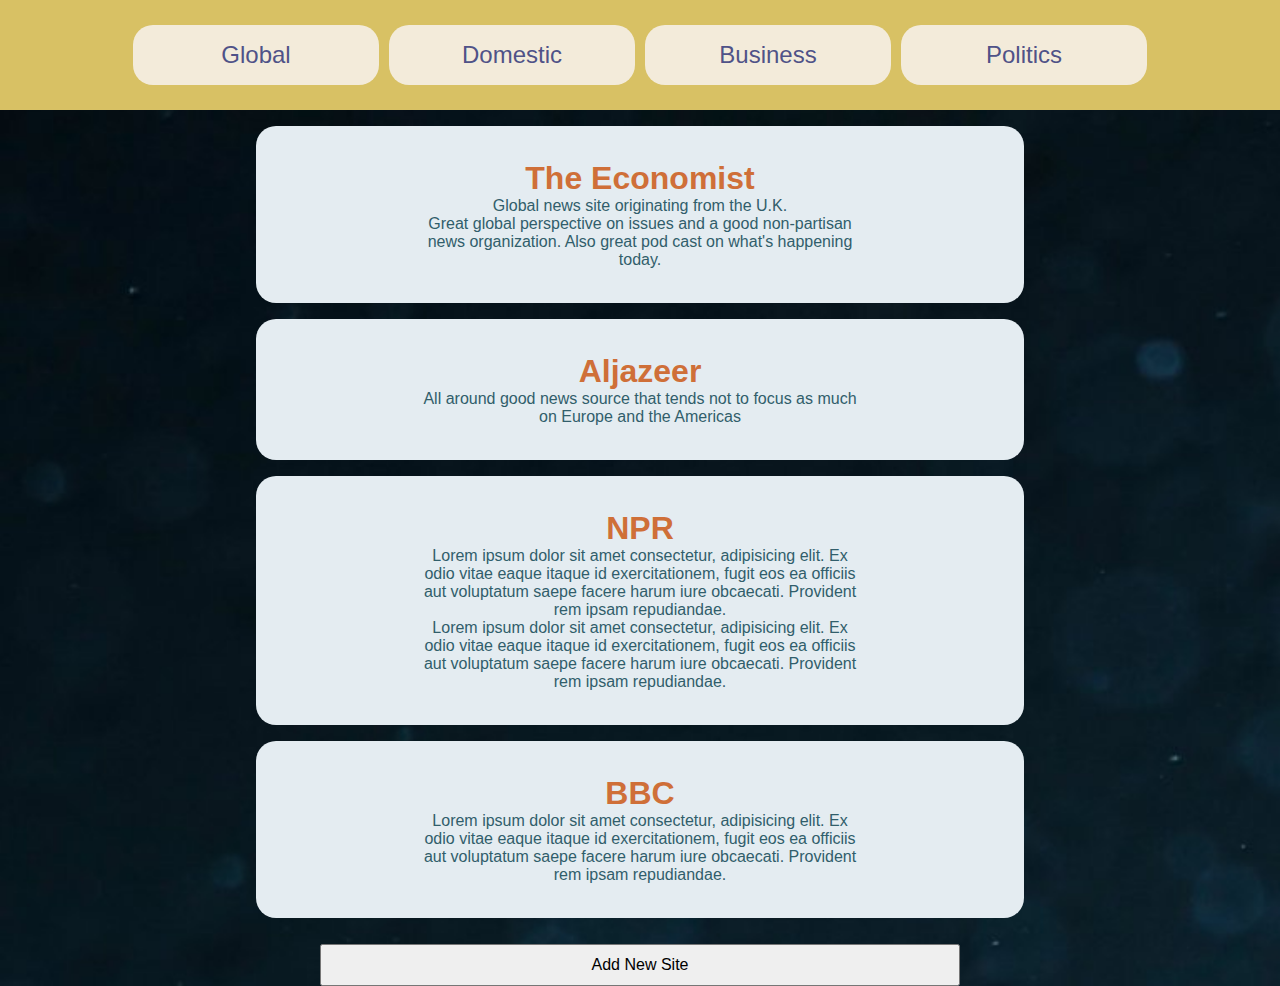
<file: index.html>
<!DOCTYPE html>
           <html lang="en">
               <head>
               <meta charset="UTF-8">
               <meta name="viewport" content="width=device-width, initial-scale=1.0">
               <title>NewsMania</title>
               <link rel="stylesheet" href="style/style.css">
               </head>

               <body>
                <div class="container">
                        <div class="nav">
                            <ul class="nav-list">
                                <div class="nav-item">
                                    <li>
                                    <a href="#" id='global' class="nav-text" onclick="moveHidden(this.id)">Global</a>
                                    </li>
                                </div>
                                <div class="nav-item">
                                    <li>
                                        <a href="#" id='domestic' class="nav-text" onclick="moveHidden(this.id)">Domestic</a>
                                    </li>
                                </div>
                                <div class="nav-item">
                                    <li>
                                        <a href="#" id='business' class="nav-text" onclick="moveHidden(this.id)">Business</a>
                                    </li>
                                </div>
                                <div class="nav-item">
                                    <li>
                                        <a href="#" id='politics' class="nav-text" onclick="moveHidden(this.id)">Politics</a>
                                    </li>
                                </div>
                             </ul>
                        </div>

                        <div class="global content">
                                <div class="article-link"><a href="https://www.economist.com/" class='news-event' target="_blank">
                                        <article class="article">
                                            <h1>The Economist</h1>
                                            <p>Global news site originating from the U.K.</p>

                                            <p>Great global perspective on issues and a good non-partisan news organization.  Also great pod cast on what's happening today.</p>
                                        </article>
                                    </a>
                                </div>
                                <div class="article-link">
                                    <a href="https://www.aljazeera.com/" class='news-event' target="_blank"><article class="article">
                                        <h1>Aljazeer</h1>
                                        <p>All around good news source that tends not to focus as much on Europe and the Americas</p>
                                        </article>
                                    </a>
                                </div>
                            <div class="article-link">
                                <a href="https://www.npr.org/sections/news/" class='news-event' target="_blank">
                                    <article class="article">
                                        <h1>NPR</h1>
                                        <p>Lorem ipsum dolor sit amet consectetur, adipisicing elit. 
                                            Ex odio vitae eaque itaque id exercitationem, fugit eos ea officiis aut 
                                            voluptatum saepe facere harum iure obcaecati. Provident rem ipsam repudiandae.</p>

                                            <p>Lorem ipsum dolor sit amet consectetur, adipisicing elit. 
                                                Ex odio vitae eaque itaque id exercitationem, fugit eos ea officiis aut 
                                                voluptatum saepe facere harum iure obcaecati. Provident rem ipsam repudiandae.</p>
                                    </article>
                                </a>
                            </div>

                            <div class="article-link">
                                <a href="https://www.bbc.com/news" class='news-event' target="_blank">
                                    <article class="article">
                                        <h1>BBC</h1>
                                        <p>Lorem ipsum dolor sit amet consectetur, adipisicing elit. 
                                            Ex odio vitae eaque itaque id exercitationem, fugit eos ea officiis aut 
                                            voluptatum saepe facere harum iure obcaecati. Provident rem ipsam repudiandae.</p>    
                                    </article>
                                </a>
                            </div>
                        </div>
                    </div>


                    <div class="hidden content domestic">
                        <div class="article-link">
                            <a href="https://www.cnn.com/" class='news-event' target="_blank">
                                <article class="article">
                                    <h1>CNN</h1>
                                    <p>Lorem ipsum dolor sit amet consectetur, adipisicing elit. 
                                        Ex odio vitae eaque itaque id exercitationem, fugit eos ea officiis aut 
                                        voluptatum saepe facere harum iure obcaecati. Provident rem ipsam repudiandae.</p>    
                                </article>
                            </a>
                        </div>
                        <div class="article-link">
                            <a href="https://www.foxnews.com/" class='news-event' target="_blank">
                                <article class="article">
                                    <h1>FOX</h1>
                                    <p>Lorem ipsum dolor sit amet consectetur, adipisicing elit. 
                                        Ex odio vitae eaque itaque id exercitationem, fugit eos ea officiis aut 
                                        voluptatum saepe facere harum iure obcaecati. Provident rem ipsam repudiandae.</p>    
                                </article>
                            </a>
                        </div>
                    </div>

                    <div class="hidden content business">
                        <div class="article-link">
                            <a href="https://www.wsj.com/news/business?gclid=Cj0KCQiAhs79BRD0ARIsAC6XpaU6ywPYszIofHykLqyz0wBY_rdewkitsqppUeDjLMVHotFu86LLH74aAu1zEALw_wcB&mod=djmc_DGBus&gclsrc=aw.ds&ef_id=X7R0mwAAAZGUCDi@:20201118011051:s" class='news-event' target="_blank">
                                <article class="article">
                                    <h1>Wall Street Journal</h1>
                                    <p>Lorem ipsum dolor sit amet consectetur, adipisicing elit. 
                                        Ex odio vitae eaque itaque id exercitationem, fugit eos ea officiis aut 
                                        voluptatum saepe facere harum iure obcaecati. Provident rem ipsam repudiandae.</p>    
                                </article>
                            </a>
                        </div>
                        <div class="article-link">
                            <a href="https://www.barrons.com/?mod=BOL_LOGO" class='news-event' target="_blank">
                                <article class="article">
                                    <h1>Barrons</h1>
                                    <p>Lorem ipsum dolor sit amet consectetur, adipisicing elit. 
                                        Ex odio vitae eaque itaque id exercitationem, fugit eos ea officiis aut 
                                        voluptatum saepe facere harum iure obcaecati. Provident rem ipsam repudiandae.</p>    
                                </article>
                            </a>
                        </div>
                    </div>

                    <div class="hidden content politics ">
                        <div class="article-link">
                            <a href="https://www.reuters.com/politics" class='news-event' target="_blank">
                                <article class="article">
                                    <h1>Reuters</h1>
                                    <p>Lorem ipsum dolor sit amet consectetur, adipisicing elit. 
                                        Ex odio vitae eaque itaque id exercitationem, fugit eos ea officiis aut 
                                        voluptatum saepe facere harum iure obcaecati. Provident rem ipsam repudiandae.</p>    
                                </article>
                            </a>
                        </div>
                        <div class="article-link">
                            <a href="https://www.politico.com/politics" class='news-event' target="_blank">
                                <article class="article">
                                    <h1>Politico</h1>
                                    <p>Lorem ipsum dolor sit amet consectetur, adipisicing elit. 
                                        Ex odio vitae eaque itaque id exercitationem, fugit eos ea officiis aut 
                                        voluptatum saepe facere harum iure obcaecati. Provident rem ipsam repudiandae.</p>    
                                </article>
                            </a>
                        </div>
                    </div>
                    <div class="add-new">
                        <a href="add-source.html"  target="_blank" class="bottom-btn"><button class="btn">Add New Site</button></a>
                    </div>
                </div>
               <script src= "js/main.js"></script>
               </body>
       </html>
</file>
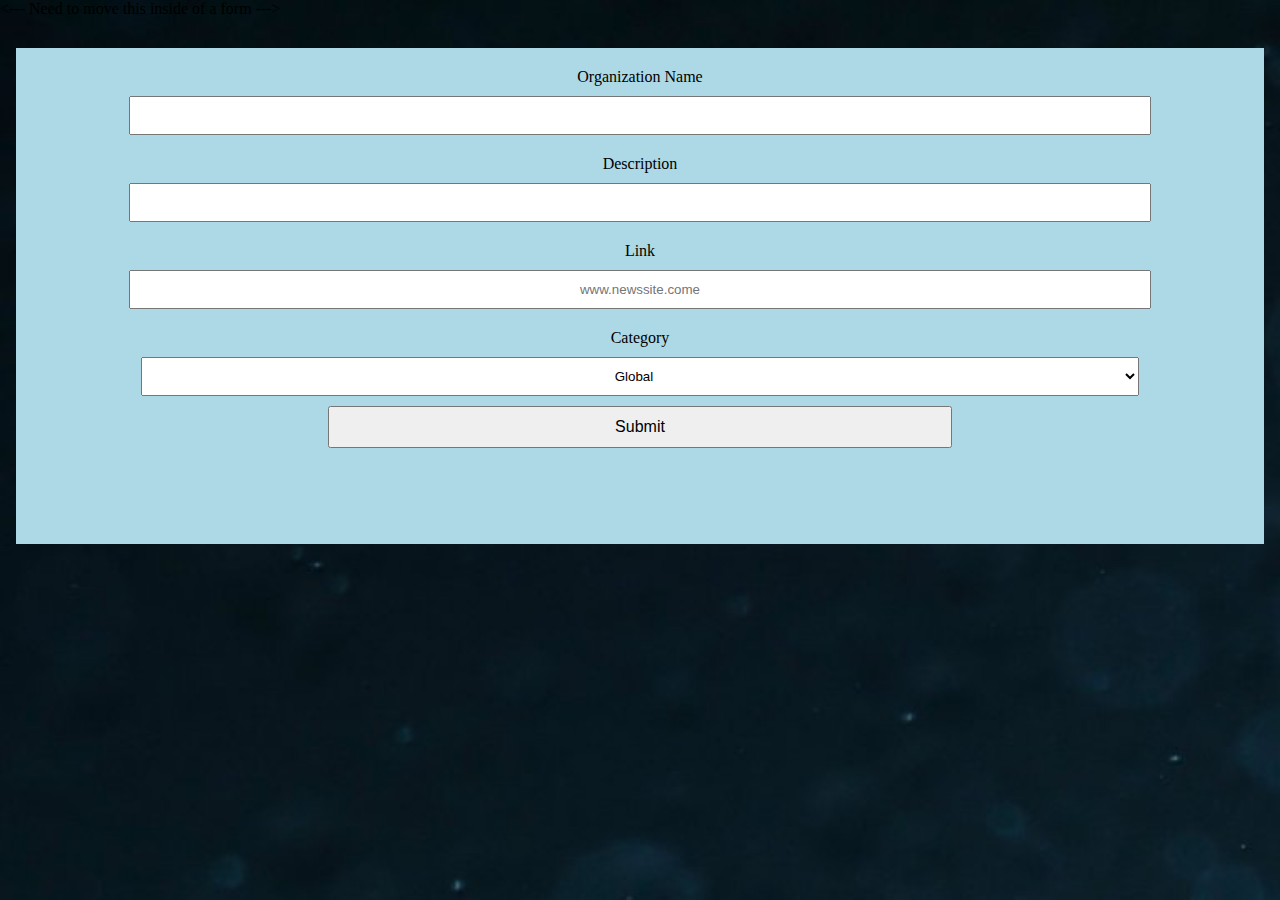
<file: add-source.html>
<!DOCTYPE html>
<html lang="en">
<head>
    <meta charset="UTF-8">
    <meta name="viewport" content="width=device-width, initial-scale=1.0">
    <link rel="stylesheet" href="style/style.css">
    <title>Document</title>
</head>
<body>
 <--- Need to move this inside of a form --->
    <div class="outer-outline">
        <div class="inner-form">
            <label for="title">Organization Name</label>
            <input type="text" id="title">
            
            <label for="descript">Description</label>
            <input type="text" id="descript">

            <label for="link">Link</label>
            <input type="text" id="link" placeholder="www.newssite.come">

            <label for="category">Category</label>
            <select name="cars" id="category">
                <option value="global">Global</option>
                <option value="domestic">Domestic</option>
                <option value="business">Business</option>
                <option value="politics">Politics</option>
              </select>
            <button class="btn" onclick="appendPage()">Submit</button>
        </div>
    </div>
    <script src= "js/main.js"></script>   
</body>
</html>
</file>
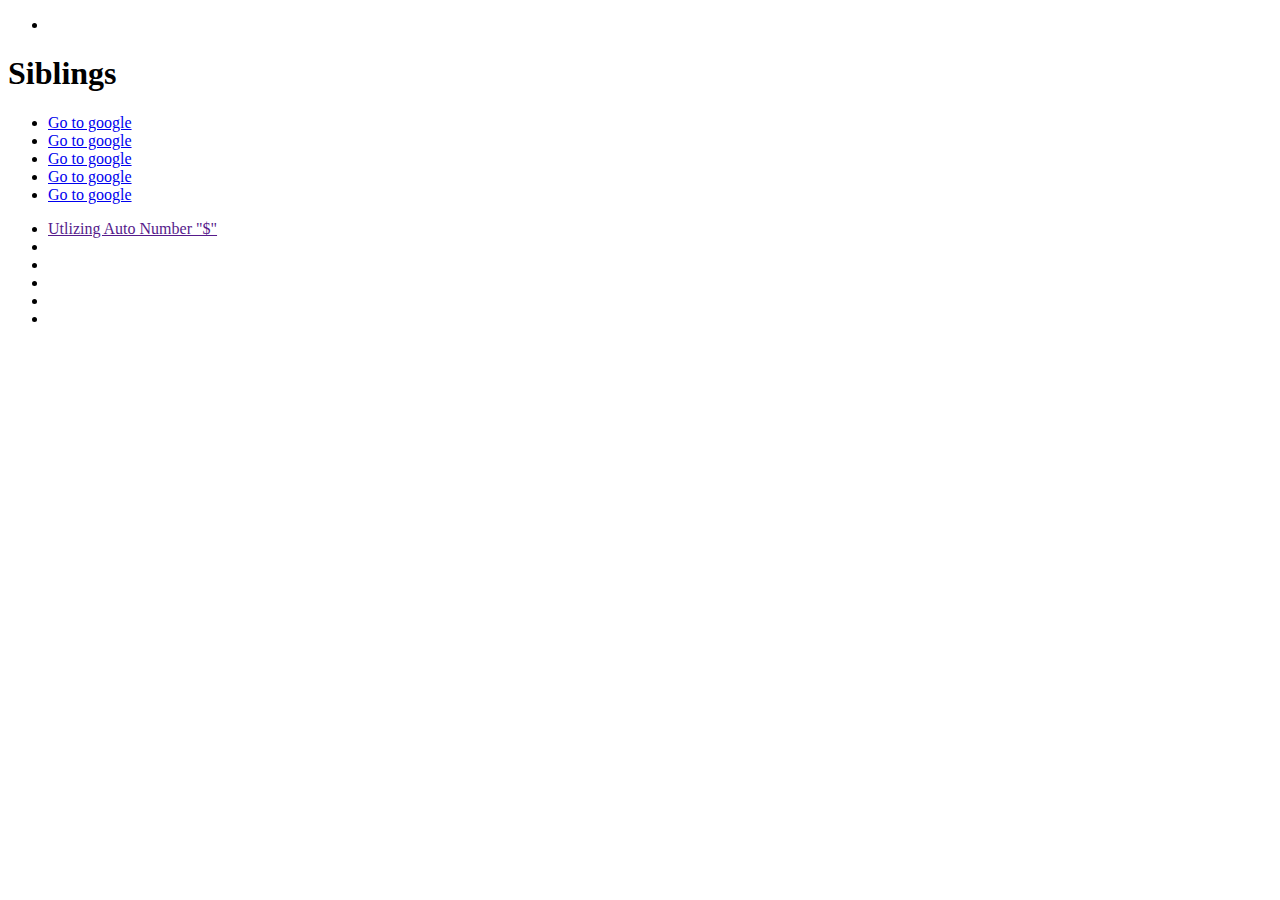
<file: notes.html>
<!DOCTYPE html>
<html lang="en">

<head>
    <meta charset="UTF-8">
    <meta name="viewport" content="width=device-width, initial-scale=1.0">
    <title>Notes & Emmet</title>
</head>

<!-- Inline and Block Elements

Block Content: Automatically takes up the entire line of content

Inline Content: Can coexist with other elements

-->

<!-- Span & Div

Div: Content Division Element, generic container for grouping
block level element

Span: Generic container, inline element, would wrap around text or content to then add some style

-->

<!-- Assortment of Odd Elements

<hr>: no closing tag, makes a line across screen, thematic break

<br>: line break element, not used often, can be useful for poetry but otherwise not often used

<sup>: designate text as superscript, like an exponet

<sub>: sub script, opposite of superscript

-->

<!-- Entity Codes

    What are they?
        Special sequences that result in different characters

        Copyright symbol, diamond, 

    Format
        All start with ampersand and end with semicolon

-->

<!-- Semantic Markup

    Semantic: Relating to meaning

    Markup should have meaning

    Using html such as <nav>, <section>, <footer>, <header>, <main> essentially doing the same as a div but more readible

    One benefit is crawlers such as google is more able to detect what you are doing, helping with SEO

    Also helps with accessibility, readable html allows the user to find elements with a screen reader more easily

    <article>: self contained composition on a page

    <aside>: indirectly related to document, tangential

    you can have more than one footer one a page

-->

<!-- body>nav>ul>li -->

<!-- Tables

    Tables were used in the 90s to organize web pages

    Should now only be used for info that needs to be displayed as table


-->

<body>
    <nav>
        <ul>
            <li></li>
        </ul>
    </nav>
    <!-- main>h1+h2+h3 -->
    <main>
        <h1>Siblings</h1>
        <h2></h2>
        <h3></h3>
        <!-- ul>li*5>a[href=www.google.com]{Go to google} -->
        <ul>
            <li><a href="www.google.com">Go to google</a></li>
            <li><a href="www.google.com">Go to google</a></li>
            <li><a href="www.google.com">Go to google</a></li>
            <li><a href="www.google.com">Go to google</a></li>
            <li><a href="www.google.com">Go to google</a></li>
        </ul>
    </main>
    <footer>
        <ul>
            <li><a href="" id="">Utlizing Auto Number "$"</a></li>
            <li><a href="" id=""></a></li>
            <li><a href="" id=""></a></li>
            <li><a href="" id=""></a></li>
            <li><a href="" id=""></a></li>
            <li><a href="" id=""></a></li>
        </ul>
    </footer>
</body>

</html>
</file>
<file: style/style.css>
* {
    display: border-box;
    padding: 0;
    margin: 0;
}

body {
    background-image: url('../img/us.jpg');
    background-repeat: no-repeat;
    background-size: 3200px, 1800px;
}

.hidden {
    visibility: hidden;
    display: none;
}

/* Start Nav  */

.nav {
    margin: auto;
    background: rgb(216, 193, 100);
    padding: 20px
}


.nav-list {
    display: flex;
    flex-direction: row;
    list-style: none;
    margin: auto;
    justify-content: center;
}

.nav-item {
    padding: 1rem;
    padding-left: 3rem;
    padding-right: 3rem;
    border-radius: 20px;
    width: 150px;
    text-align: center;
    background-color: rgb(250, 246, 248);
    margin: 5px;
    opacity: .8;
}

.nav-item:hover {
    background-color: lightsteelblue;
    box-shadow: 0 12px 16px 0 rgba(0,0,0,0.24), 0 17px 50px 0 rgba(0,0,0,0.19);
}


.nav-text {
    text-decoration: none;
    font-family: Arial, Helvetica, sans-serif;
    font-size: 24px;
    padding: 5px;
    color: rgb(45, 55, 145);
}


/* End Nav  */

/* Beginning Article  */
.content {
    text-align: center;
    font-family: sans-serif;
}

.article-link {
    margin-left: 4rem;
    margin-right: 4rem;
    margin-bottom: 1rem;
    margin-top: 1rem;
    border-radius: 20px;
    padding: 1rem;
    background-color: rgb(228, 236, 241);
}

.news-event {
    padding: 1rem;
    text-decoration: none;
    color: rgb(49, 94, 107);
}

.news-event:hover {
    opacity: .7;
}

.news-event h1 {
    color: rgb(207, 111, 56);
}

.news-event p {
    margin-left: 20%;
    margin-right: 20%;
}

/* End Article  */

/* Beginning Bottom  */
.add-new {
    justify-content: center;
    text-align: center;
    margin: auto;

}
.btn {
    width: 50%;
    padding: 5px;
    margin-bottom: 20px;
}


/* End Bottom  */

/* Submit New Site Form  */

.outer-outline {
    background-color: lightblue;
    margin-top: 30px;
    margin-left: 1rem;
    margin-right: 1rem;
    padding-bottom: 6rem;
}

.inner-form {
    display: flex;
    flex-direction: column;
}

.inner-form input, select{
    width: 80%;
    padding: 10px;
    text-align: center;
    margin: auto;
}

.inner-form label, .btn{
    margin: auto;
    margin-top: 10px;
    font-size: 16px;
    padding: 10px;
}



/* End Submit New Site Form  */


  /* Begin Body media queryies  */

  @media only screen and (max-width: 600px) {
    body {
        background-image: url('../img/us.jpg');
        background-repeat: no-repeat;
        background-size: 4000px, 600px;
    }
  }

    /* End Body media queryies  */




/* Nav media queryies  */
@media only screen and (max-width: 1100px) {
    .nav-item {
        padding-left: 3rem;
        padding-right: 3rem;
    }
  }

  @media only screen and (max-width: 950px) {
    .nav-item {
        padding-left: 1.5rem;
        padding-right: 1.5rem;
    }
  }

  @media only screen and (max-width: 800px) {
    .nav-item {
        padding-left: .7rem;
        padding-right: .7rem;
    }
  }
  /* End Nav media queryies  */

  /* Begin Content media queryies  */

  @media only screen and (min-width: 1000px) {
    .article-link {
        margin-left: 20%;
        margin-right: 20%;


    }
  }

    /* End Content media queryies  */
</file>
